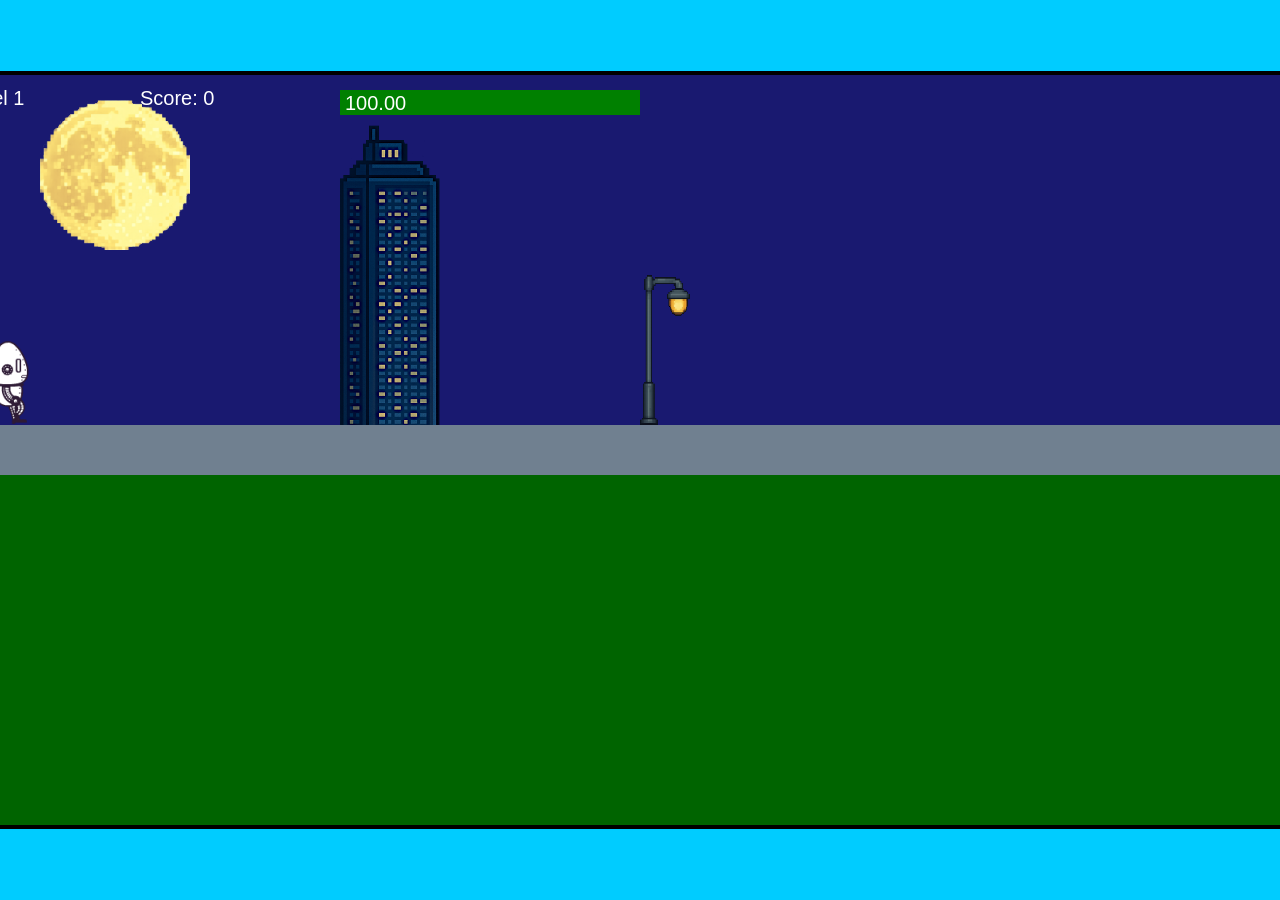
<file: fsd-projects/runtime/index.html>
<!DOCTYPE html>
<html lang="en">
  <head>
    <meta charset="UTF-8" />
    <meta name="viewport" content="width=device-width, initial-scale=1.0" />
    <title>Runtime Neo</title>
    <link rel="stylesheet" href="runtime.css" />
    <script src="https://code.jquery.com/jquery-3.1.0.js"></script>
    <script src="setup.js"></script>
    <script src="levels.js"></script>
    <script src="scenery.js"></script>
    <script src="student.js"></script>
    <script src="main.js"></script>
  </head>
  <body id="body">
    <canvas id="gameCanvas" width="1400" height="750"></canvas>
    <img id="player" src="images/halle.png" />
    <img id="projectile" src="images/projectile.png" />
    <img id="basicPlatform" src="images/interactable/basicPlatform.png" />
    <img id="spikes" src="images/interactable/spikes.png" />
    <img id="bug" src="images/interactable/bug.png" />
    <img id="healthUp" src="images/interactable/healthUp.png" />
    <img id="flag" src="images/interactable/flag.png" />
    <img id="moon" src="images/backgrounds/moon.png" />
    <img id="building" src="images/backgrounds/building.png" />
    <img id="lamp" src="images/backgrounds/lamp.png" />
  </body>
</html>
</file>
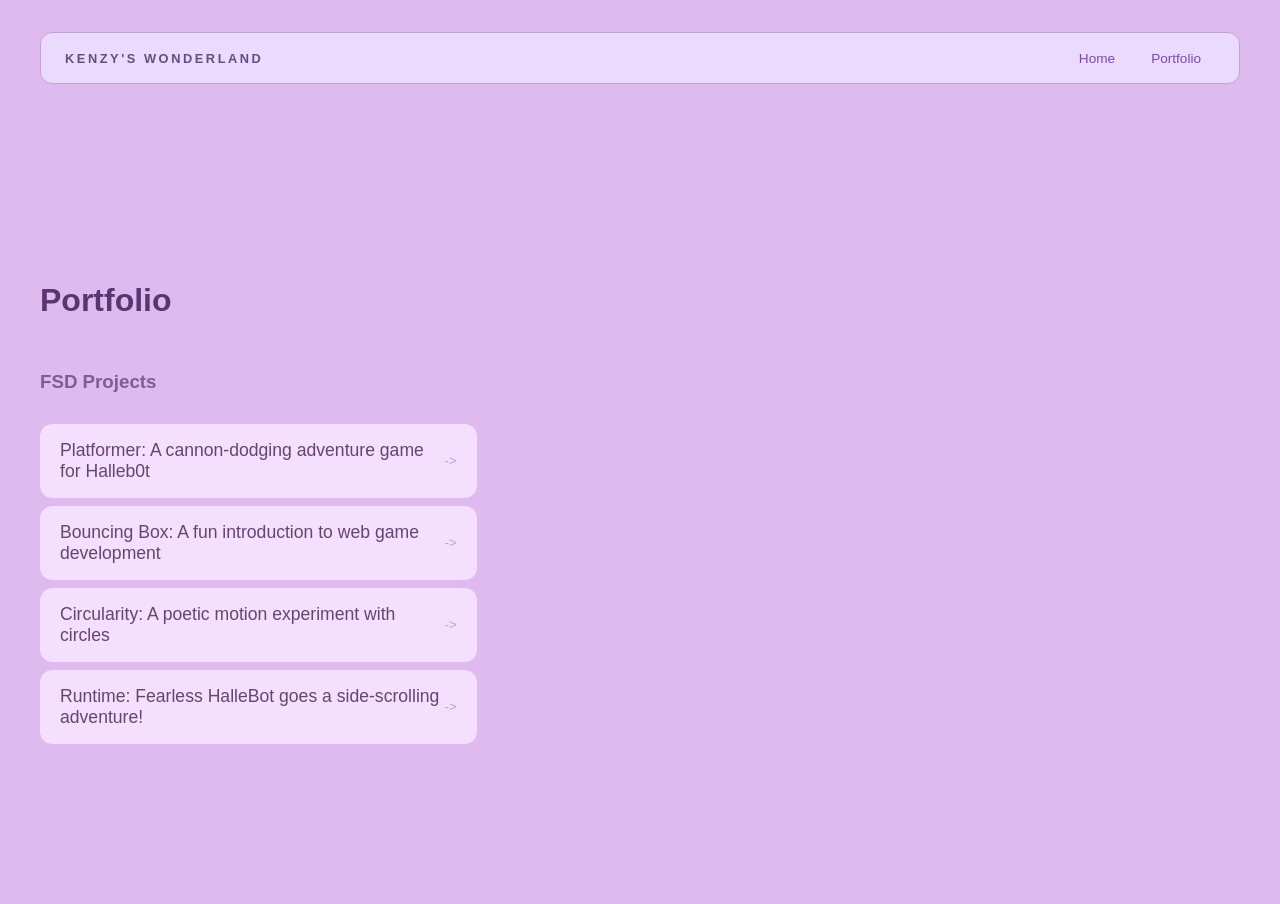
<file: portfolio.html>
<!DOCTYPE html>
<html>
  <head>
    <title>kenzy's wonderland</title>
    <link rel="stylesheet" href="style.css" />
  </head>

  <body>
    <!-- All content goes here -->
     <div id="all-contents">
      <nav>
      <h1>kenzy's wonderland</h1>
      <ul id="nav-ul">
        <li class="nav-li">
          <a href="index.html">Home</a>
        </li>
        <li class="nav-li">
          <a href="portfolio.html">Portfolio</a>
        </li>
      </ul>
      </nav>
      <main>
        <div class="content">
          <h1>Portfolio</h1>
          <h3>FSD Projects</h3>
          <ul id="portfolio">
            <li>
              <a href="fsd-projects/platformer/">Platformer: A cannon-dodging adventure game for Halleb0t</a>
            </li>
            <li>
              <a href="fsd-projects/bouncing-box/">Bouncing Box: A fun introduction to web game development</a>
            </li>
            <li>
              <a href="fsd-projects/circularity/">Circularity: A poetic motion experiment with circles</a>
            </li>
            <li>
              <a href="projects/runtime/">Runtime: Fearless HalleBot goes a side-scrolling adventure!</a>
            </li>
          </ul>

          <!-- ASD Projects will go here -->

        </div>

      </main>
     </div>
  </body>
</html>
</file>
<file: fsd-projects/runtime/runtime.css>
/* runtime.css */
/* Styles for Runtime Neo auto-runner game */

img {
  display: none;
}

#gameCanvas {
  position: absolute;
  border: 4px solid #000;
  top: 50%;
  left: 50%;
  transform: translate(-50%, -50%);
}

body {
  margin: 0;
  background-color: #00ccff;
  font-family: Arial, sans-serif;
  text-align: center;
  overflow: hidden;
}
</file>
<file: style.css>
* {
    box-sizing: border-box;
}

body {
    margin: 0;
    background: #debaef;
    color: #69447ccb;
    font-family: "Helvetica Neue", Arial, sans-serif;
}

#all-contents {
    max-width: 1500px;
    min-height: 100vh;
    margin: 0 auto;
    padding: 32px 40px;
}

main {
    display: grid;
    grid-template-columns: minmax(220px, 1fr) minmax(420px, 1.6fr);
    align-items: center;
    min-height: calc(100vh - 160px);
    gap: clamp(32px, 5vw, 80px);
}

.sidebar {
    width: 100%;
}


.content {
    display: flex;
    flex-direction: column;
    align-items: flex-start;
    gap: 12px;
}

h2 {
    margin: 0;
    font-size: clamp(4rem, 10vw, 7rem);
    line-height: 0.9;
    font-weight: 900;
    letter-spacing:-0.04em;
    color: #6b4279;
}

.content > p {
    margin: 0;
    color: #bd8fba;
    font-size: 0.9rem; 
    text-transform: uppercase;
    letter-spacing: 0.15em;
    line-height: 1.4;
}

#interests {
    margin-top: 32px;
    width: 100%;
}

#interests h3 {
    margin: 0 0 12px;
    font-size: 0.75rem;
    font-weight: 700;
    text-transform: uppercase;
    letter-spacing: 0.2em;
    color:#8c6897;
}

#interests ul {
    list-style: none;
    margin: 0;
    padding: 0;
    display: flex;
    flex-wrap: wrap;
    gap: 8px;
}

#interests li {
    color: #76637b;
    font-size: 1rem;
    font-weight: 600;
    padding: 10px 20px;
    background: #e7daf5;
    border: 1px solid #8f709c;
    border-radius: 100px;
    transition: background 0.25s ease, color 0.25s ease, transform 0.25s ease;
    cursor: default;
}

#interests li:hover {
    background: #563d66;
    color: #f0d3f8;
    border-color: #b080b4;
    transform: translateY(-2px);
}
.sidebar-img {
    width: 100%;
    max-width: 760px;
    aspect-ratio: 3 / 4;
    object-fit: cover;
    display: block;
    border-radius: 16px;
    filter: grayscale(0%);
    box-shadow: 0 8px 30px rgba (0, 0, 0, 0.12);
    transition: filter 0.4s ease, transform 0.4s ease, box-shadow 0.4s ease;
}
.sidebar-img:hover {
    filter: grayscale(0%);
    transform: translateY(-4px);
    box-shadow: 0 16px 40px rgba(0, 0, 0, 0.18)
}

nav {
    display: flex;
    justify-content: space-between;
    align-items: center;
    margin-bottom: 48px;
    padding: 16px 24px;
    background: #eadafd;
    border: 1px solid #c2a1d8;
    border-radius: 12px;
}

nav h1 {
    margin: 0;
    font-size: 0.8rem;
    font-weight: 700;
    text-transform: uppercase;
    letter-spacing: 0.2em;
    color: #674c81;
}

#nav-ul {
    list-style: none;
    display: flex;
    gap: 8px;
    margin: 0;
    padding:0;
}

.nav-li a {
    color: #794aad;
    text-decoration: none;
    font-size: 0.85rem;
    font-weight: 500;
    padding: 6px 14px;
    border-radius: 8px;
    transition: background 0.25s ease, color 0.25s ease;
}

.nav-li a:hover {
    background: #785da6;
    color: #efdcfb;
}

/* Portfolio styles */
.content h1 {
    color: rgb(92, 52, 112);
}

#portfolio {
    list-style: none;
    margin: 0;
    padding: 0;
    width: 100%;
    display: flex;
    flex-direction: column;
    gap: 8px;
}
#portfolio li {
    border-radius: 12px;
    overflow: hidden;
}

#portfolio a {
    display: flex;
    justify-content: space-between;
    align-items: center;
    text-decoration: none;
    color: #664470;
    padding: 16px 20px;
    font-size: 1.1rem;
    font-weight: 500;
    background: #f4dfff;
    border: 1 px solid #7f4993;
    border-radius: 12px;
    transition: background 0.25s ease, color 0.25s ease, transform 0.25s ease;
}

#portfolio a:hover {
    background: #68476f;
    color: #efd9fb;
    transform: translateX(4px)
}

#portfolio a::after {
    content: "->";
    font-size: 0.85rem;
    opacity: 0.4;
    transition: opacity 0.25s ease;
    white-space: nowrap;
}

#portfolio a:hover::after {
    opacity: 1;
}

/* responsive web design */
@media screen and (min-width: 120px) and (max-width: 1080px) {
  main {
    height: 100ch;
    zoom: 1.5;
    display: grid;
  }

  h1 {
    font-size: 44px;
  }

  h2 {
    font-size: 42px;
  }

  h3 {
    font-size: 36px;
  }

  #all-contents {
    height: 100ch;
    margin: none;
  }

  a {
    font-size: 42px;
  }

  .sidebar {
    margin-right: 0px;
    justify-content: center;
    align-items: center;
  }

  .sidebar-img {
    width: 100%;
  }

  p,
  li {
    font-size: 24px;
  }

  .content {
    align-content: center;
    justify-content: center;
  }
}
</file>
